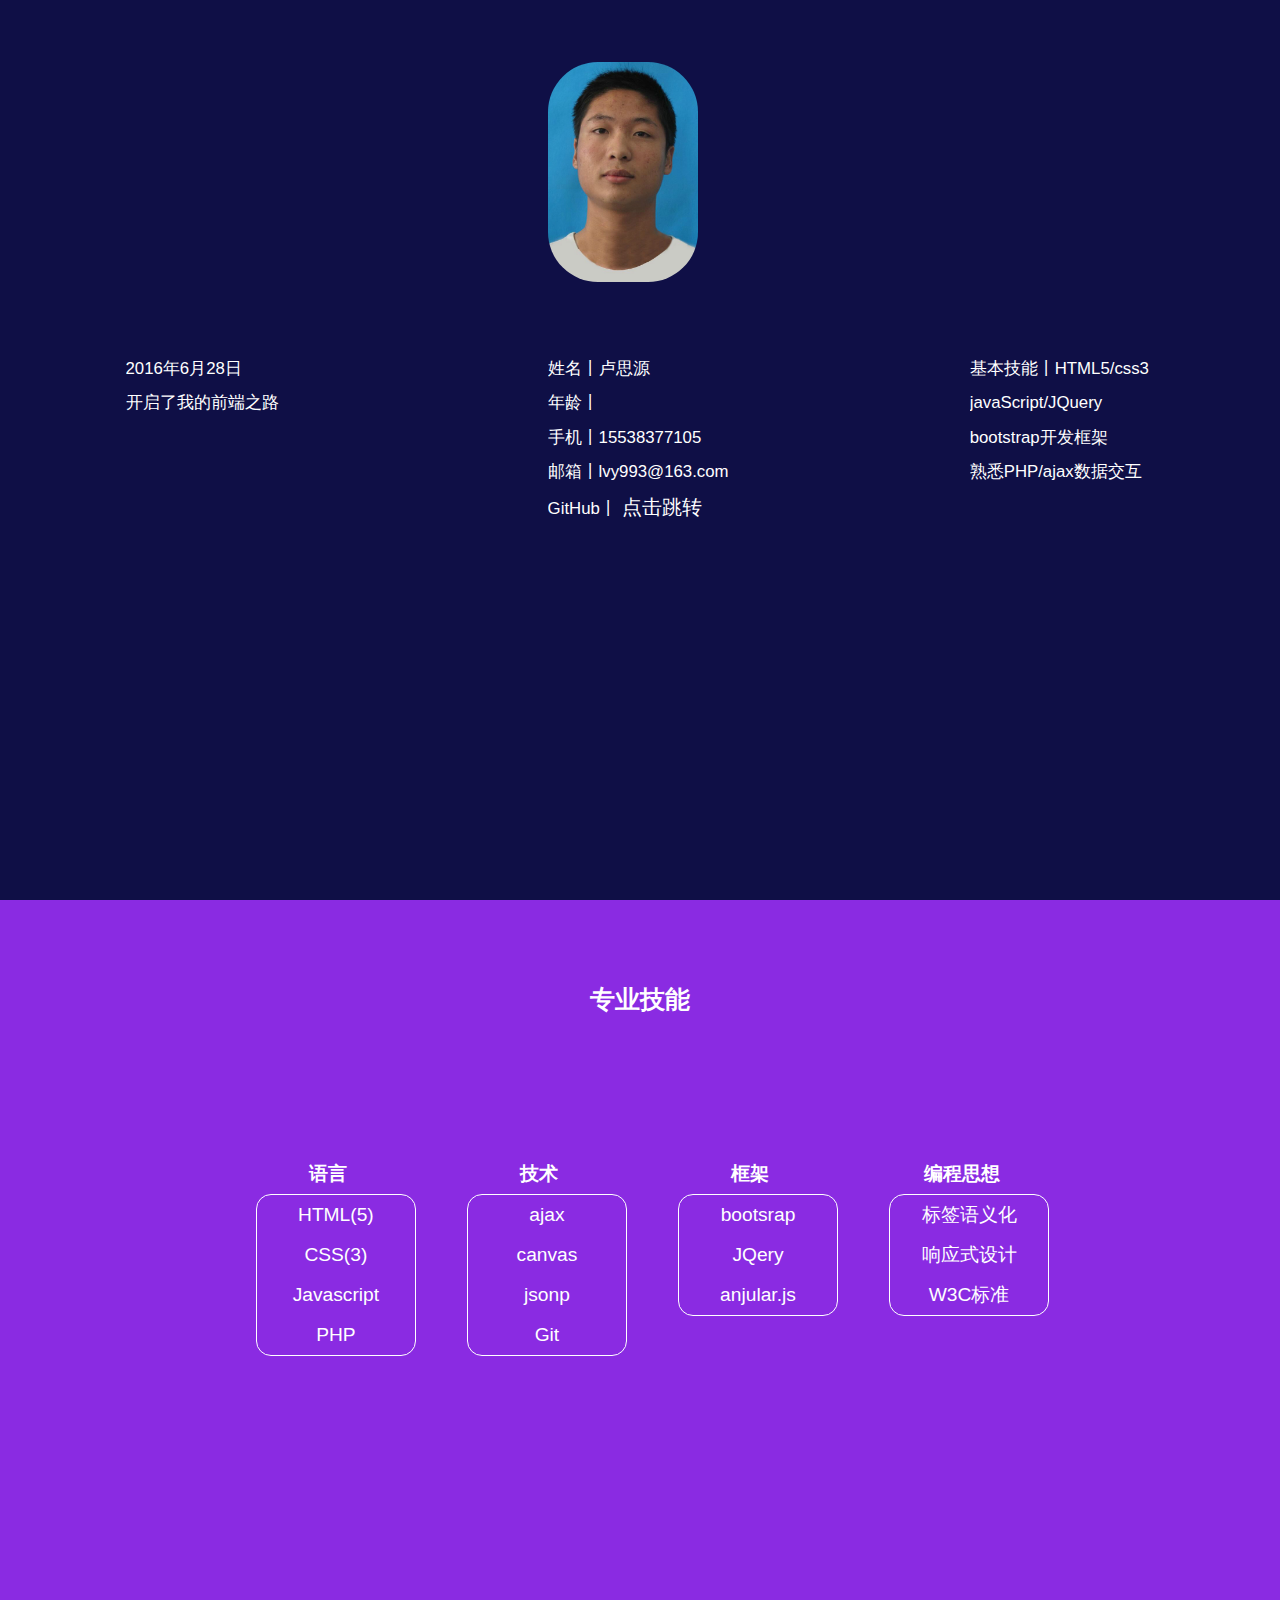
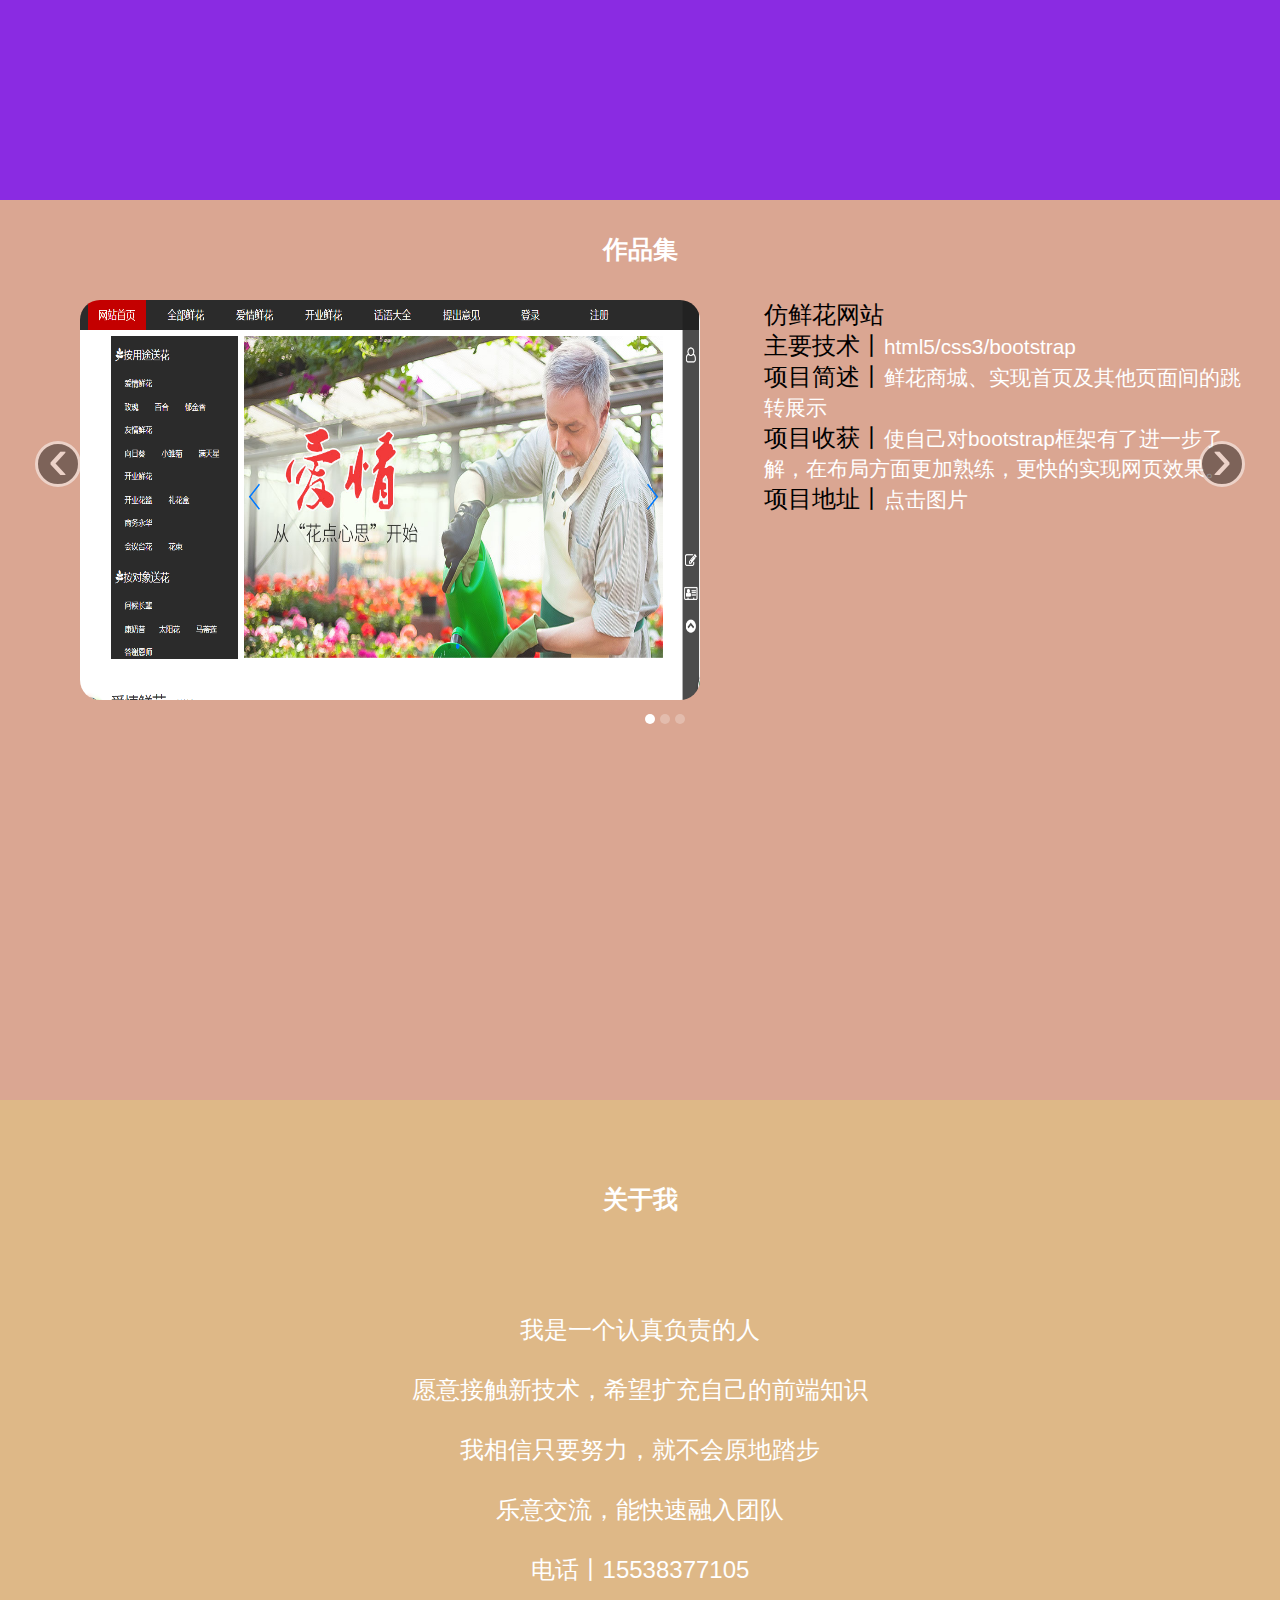
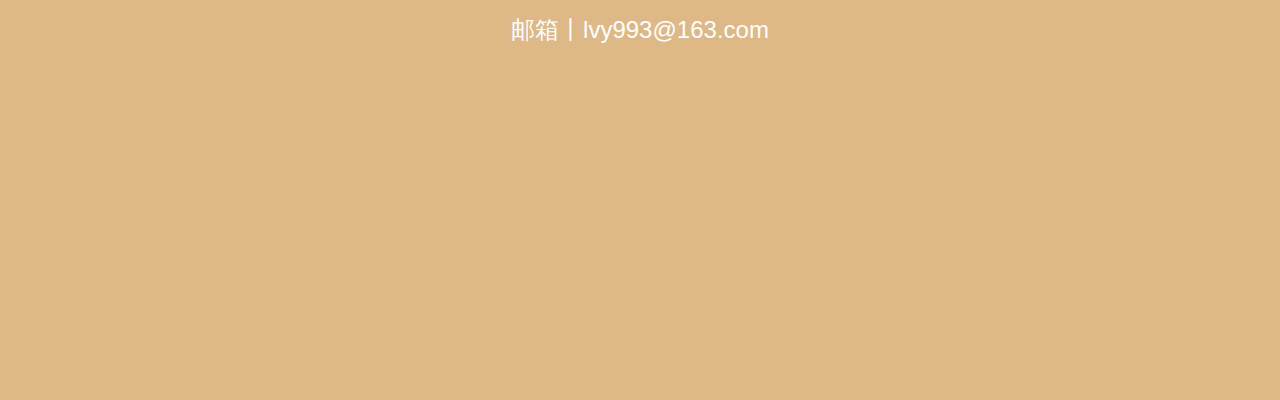
<file: jianli/index.html>
<!DOCTYPE html>
<html>

	<head>
		<meta charset="utf-8" />
		<meta name="viewport" content="width=device-width, initial-scale=0.3" />
		<title></title>
		<link rel="stylesheet" type="text/css" href="css/bootstrap.min.css" />
		<link rel="stylesheet" type="text/css" href="css/reuse.css"/>
	</head>

	<body>
		<div class="person">
			<div class="container-fluid">
				<div class="row-fluid">
					<div class="span5">

					</div>
					<div class="imgs span2">
						<div class="flip-container" ontouchstart="this.classList.toggle('hover');">
							<div class="flipper">
								<div class="front">
									<img src="img/131608020136_meitu_2.jpg" />
								</div>
								<div class="back">
									<span>善于学习，经常学习能人编写前端的博客，有较强的沟通能力，并且一直想扩充自己的前端技术。</span>
								</div>
							</div>
						</div>
					</div>

				</div>
			</div>
			<div class="person-first">
				<div class="container-fluid">
					<div class="row-fluid">
						<ul class="span1">
						</ul>
						<ul class="span3">
							<li>2016年6月28日</li>
							<li>开启了我的前端之路</li>
							<li class="date"></li>
						</ul>
						<ul class="span1">
						</ul>
						<ul class="span3">
							<li>姓名丨卢思源</li>
							<li>年龄丨<span class="dates"></span></li>
							<li>手机丨15538377105</li>
							<li>邮箱丨lvy993@163.com</li>
							<li>GitHub丨
								<a href="https://github.com/lvy993">点击跳转</a>
							</li>
						</ul>
						<ul class="span1">
						</ul>
						<ul class="span3">
							<li>基本技能丨HTML5/css3</li>
							<li>javaScript/JQuery</li>
							<li>bootstrap开发框架</li>
							<li>熟悉PHP/ajax数据交互</li>
						</ul>
					</div>
				</div>
			</div>
		</div>
		<div class="job">
			<h3>专业技能</h3>
			<div class="container-fluid job-menu">
				<div class="row-fluid">
					<div class="span2"></div>
					<div class="span2">
						<strong>语言</strong>
						<ul>
							<li>HTML(5)</li>
							<li>CSS(3)</li>
							<li>Javascript</li>
							<li>PHP</li>
						</ul>
					</div>
					<div class="span2">
						<strong>技术</strong>
						<ul>
							<li>ajax</li>
							<li>canvas</li>
							<li>jsonp</li>
							<li>Git</li>
						</ul>
					</div>
					<div class="span2">
						<strong>框架</strong>
						<ul>
							<li>bootsrap</li>
							<li>JQery</li>
							<li>anjular.js</li>
						</ul>
					</div>
					<div class="span2 biancheng">
						<strong>编程思想</strong>
						<ul>
							<li>标签语义化</li>
							<li>响应式设计</li>
							<li>W3C标准</li>
						</ul>
					</div>
				</div>
			</div>
		</div>
		<div class="live">
			<h3>作品集</h3>
			<div class="container-fluid job-menu">
				<div class="row-fluid">
					<div class="span12">
						<div id="myCarousel" class="carousel slide">
							<!-- 轮播（Carousel）指标 -->
							<ol class="carousel-indicators">
								<li data-target="#myCarousel" data-slide-to="0" class="active hongdian"></li>
								<li data-target="#myCarousel" data-slide-to="1"></li>
								<li data-target="#myCarousel" data-slide-to="2"></li>
							</ol>
							<!-- 轮播（Carousel）项目 -->
							<div class="carousel-inner">
								<div class="item active">
									<a href="https://lvy993.github.io/LSY01/flower/flower.html"><img src="img/flower.png" alt="First slide"></a>
									<div id="jieshi">
										<li><span>仿鲜花网站</span></li>
										<li><span>主要技术丨</span>html5/css3/bootstrap</li>
										<li><span>项目简述丨</span>鲜花商城、实现首页及其他页面间的跳转展示</li>
										<li><span>项目收获丨</span>使自己对bootstrap框架有了进一步了解，在布局方面更加熟练，更快的实现网页效果。</li>
										<li><span>项目地址丨</span>点击图片</li>
									</div>
								</div>
								<div class="item">
									<a href="https://lvy993.github.io/LSY01/易和/b-Home.html"><img src="img/yihe.png" alt="First slide"></a>
									<div id="jieshi">
										<li><span>仿易和商城</span></li>
										<li><span>主要技术丨</span>html5/css3/JavaScript</li>
										<li><span>项目简述丨</span>易和商城各级页面的展示，</li>
										<li><span>项目收获丨</span>使自己在布局方面更加熟练，对于JavaScript有更深的感触。</li>
										<li><span>项目地址丨</span>点击图片</li>
									</div>
								</div>
								<div class="item">
									<a href="https://github.com/lvy993"><img src="img/clock.png" alt="First slide"></a>
									<div id="jieshi">
										<li><span>常用前端效果</span></li>
										<li><span>主要技术丨</span>css3/JavaScript/canvas</li>
										<li><span>项目简述丨</span>canvas时钟、放大镜效果</li>
										<li><span>项目收获丨</span>对canvas有进一步的加深了解学会了不少技巧。对h5动画有更好的体验
										</li>
										<li><span>项目地址丨</span>点击图片</li>
										<li><span>demo效果丨</span>
											<a href="https://lvy993.github.io/practice/放大镜/放大镜.html">放大镜</a>
											<a href="https://lvy993.github.io/practice/clock.html">时钟</a>
										</li>
									</div>
								</div>
							</div>
							<!-- 轮播（Carousel）导航 -->
							<a class="carousel-control left" href="#myCarousel" data-slide="prev">&lsaquo;</a>
							<a class="carousel-control right" href="#myCarousel" data-slide="next">&rsaquo;</a>
						</div>

					</div>
				</div>
			</div>
		</div>
		<div class="contact">
			<h3>关于我</h3>
			<li>我是一个认真负责的人</li>
			<li>愿意接触新技术，希望扩充自己的前端知识</li>
			<li>我相信只要努力，就不会原地踏步</li>
			<li>乐意交流，能快速融入团队</li>
			<div>
				<span>
					电话丨15538377105
				</span>
				<br />
				<span >
					邮箱丨lvy993@163.com
				</span>
			</div>
		</div>
	</body>
	<script type="text/javascript" src="js/jquery-3.2.1.min.js"></script>
	<script type="text/javascript" src="js/bootstrap.min.js"></script>
	<script type="text/javascript" src="js/reuse.js"></script>

</html>
</file>
<file: jianli/css/reuse.css>
*,
			h3 {
				margin: 0;
				padding: 0;
				color: white;
				list-style: none;
			}
			
			h3 {
				text-align: center;
				line-height: 200px;
			}
			/*个人情况*/
			
			.person,
			.person a {
				background: #0f0f46;
				color: white;
				font-size: 1.2em;
			}
			
			.person li {
				display: block;
				white-space: nowrap;
				overflow: hidden;
				text-overflow: ellipsis;
			}
			/*图片设置*/
			
			.imgs {
				width: 150px;
				text-align: center;
				margin: 5% 0;
			}
			
			.imgs img,
			.flip-container,
			.front,
			.back {
				width: 150px;
				height: 220px;
				border-radius: 50px;
			}
			
			.flip-container {
				perspective: 1000;
			}
			
			.flip-container:hover .flipper,
			.flip-container.hover .flipper {
				transform: rotateY(180deg);
			}
			
			.flipper {
				transition: 0.6s;
				transform-style: preserve-3d;
				position: relative;
			}
			
			.front,
			.back {
				backface-visibility: hidden;
				position: absolute;
				top: 0;
				left: 0;
			}
			
			.front {
				z-index: 2;
			}
			
			.back {
				transform: rotateY(180deg);
				background: black;
				color: white;
				text-align: left;
				line-height: 30px;
				text-indent: 2em;
			}
			
			.back span {
				margin-top: 20px;
				word-spacing: 8px;
				line-height: 130%;
				text-align: left;
			}
			
			.person li {
				margin: 5% 0;
			}
			/*工作技能*/
			
			.job {
				background: blueviolet;
			}
			
			.job .job-menu {
				font-size: 1.2rem;
				margin-top: 5%;
			}
			
			.job .job-menu li {
				height: 40px;
				text-align: center;
				border-radius: 10px;
				line-height: 40px;
				display: block;
				white-space: nowrap;
				overflow: hidden;
				text-overflow: ellipsis;
			}
			
			.job .job-menu li:hover {
				font-size: 1.8rem;
				background: white;
				color: black;
			}
			
			.job .job-menu ul {
				border: solid white 1px;
				border-radius: 15px;
			}
			
			.job .span2 {
				border-radius: 15px;
				text-align: center;
			}
			
			.job .span2 strong {
				height: 30px;
				margin-left: 10px;
				display: inline-block;
			}
			
			@media screen and (max-width: 900px) {
				.job .span2 {
					width: 127px;
				}
				.job .row-fluid {
					min-width: 700px;
				}
			}
			/*项目经验*/
			
			.live {
				background: rgba(182, 78, 38, 0.5);
			}
			
			.live h3 {
				line-height: 100px;
			}
			.live img{
				width: 100%;
				height: 400px;
				margin-left: 60px;
				border-radius: 20px;
			}
			.live .active a{
				width: 50%;
				display: inline-block;
			}
			.carousel-indicators{
				position: absolute;
				text-align: left;
				left: 50%;
				top: 103%;
			}
			.active{
				position: relative;
				overflow: hidden;
			}
			.active #jieshi{
				width: 40%;
				font-size: 1.3rem;
				position: absolute;
				right: 0;
				top: 0;
			}
			.active #jieshi li{
				line-height: 30px;
			}
			.active #jieshi li span{
				color: black;
				font-size: 1.5rem;
			}
			.hongdian{
				background: red;
			}
			/*联系方式*/
			
			.contact {
				background:burlywood;
			}
			.contact textarea{
				width: 100%;
				height: 60px;
				font-size: 1.2rem;
				line-height: 60px;
				text-indent: 2em;
			}
			.contact div {
				text-align: center;
				font-size: 1.5rem;
				line-height: 60px;
			}
			.contact li {
				text-align: center;
				font-size: 1.5rem;
				line-height: 60px;
			}
</file>
